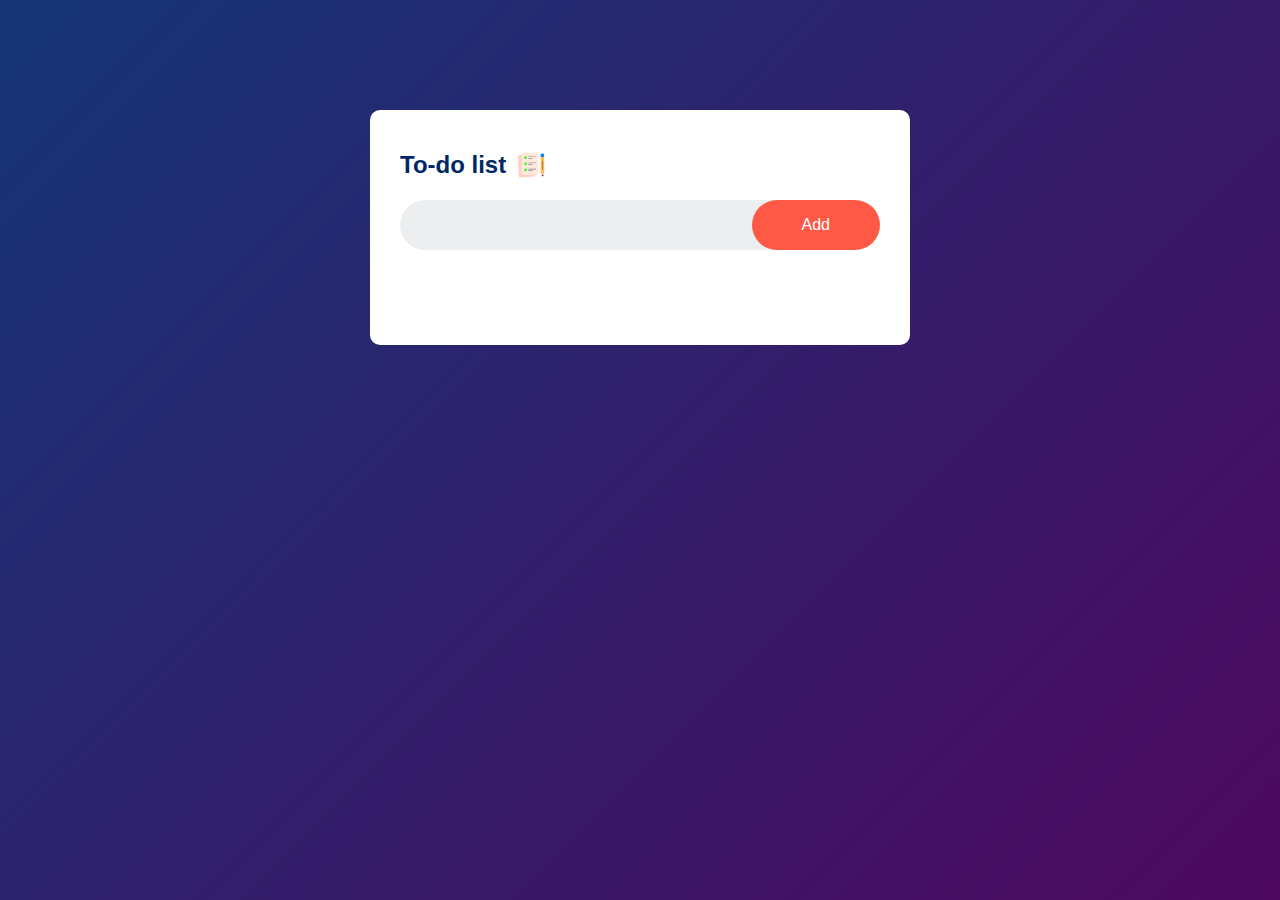
<file: index.html>
<!DOCTYPE html>

<html lang="pl">
    <head>
<meta name="viewport" content="width=device-width", initial-scale="1" charset="UTF-8">
<title>To-Do-List</title>
<link rel="stylesheet" href="style.css"> 
<link rel="shortcut icon" type="x-icon" href="checked.png"> 
    </head>
    <body>
      <div class="container">
        <div class="todoapp">
        <h2>To-do list<img src="icon.png"></h2>
        <div class="row">
           <input type="text" id="input-box" placeholder=""> 
           <button onclick="addTask()">Add</button>
        </div>
        <ul id="list-container">
           <!-- <li class="checked">Task 1</li>
            <li>Task 2</li>
            <li>Task 3</li> -->
        </ul>
      </div>  
      </div>
      <script src="script.js"> </script>
    </body>
</html>
</file>
<file: style.css>
*{
    margin: 0;
    padding: 0;
    font-family: 'Poppins', sans-serif;
    box-sizing: border-box;
}
.container{
    width: 100%;
    min-height: 100vh;
    background: linear-gradient(135deg, #153677, #4e085f);
    padding: 10px;
}
.todoapp{
    width: 100%;
    max-width: 540px;
    background-color: white;
    margin: 100px auto 20px;
    padding: 40px 30px 70px;
    border-radius: 10px;
}
.todoapp h2{
    color: #002765;
    display: flex;
    align-items: center;
    margin-bottom: 20px;
}
.todoapp h2 img{
    width: 30px;
    margin-left: 10px;
}
.row{
    display: flex;
    align-items: center;
    justify-content: space-between;
    background: #edeef0;
    border-radius: 30px;
    padding-left: 20px;
    margin-bottom: 25px;
}
input{
    flex: 1;
    border: none;
    outline: none;
    background: transparent;
    padding: 10px;
}
button{
    border: none;
    outline: none;
    padding: 16px 50px;
    background: #ff5945;
    color: #fff;
    font-size: 16px;
    cursor: pointer;
    border-radius: 40px;
}
ul li{
    list-style: none;
    font-size: 17px;
    padding: 12px 8px 12px 50px;
    user-select: none;
    cursor: pointer;
    position: relative;
}
ul li::before{
    content: '';
    position: absolute;
    height: 28px;
    width: 28px;
    border-radius: 50%;
    background-image: url(unchecked.png);
    background-size: cover;
    background-position: center;
    top: 12px;
    left: 8px;
}
ul li.checked{
    color: #555;
    text-decoration: line-through;
}
ul li.checked::before{
    background-image: url(checked.png);
}
ul li span{
    position: absolute;
    right: 0;
    top: 5px;
    width: 40px;
    height: 40px;
    font-size: 22px;
    color: #555;
    line-height: 40px;
    text-align: center;
    border-radius: 50%;
}
ul li span:hover{
    background: #edeef0;
}
</file>
